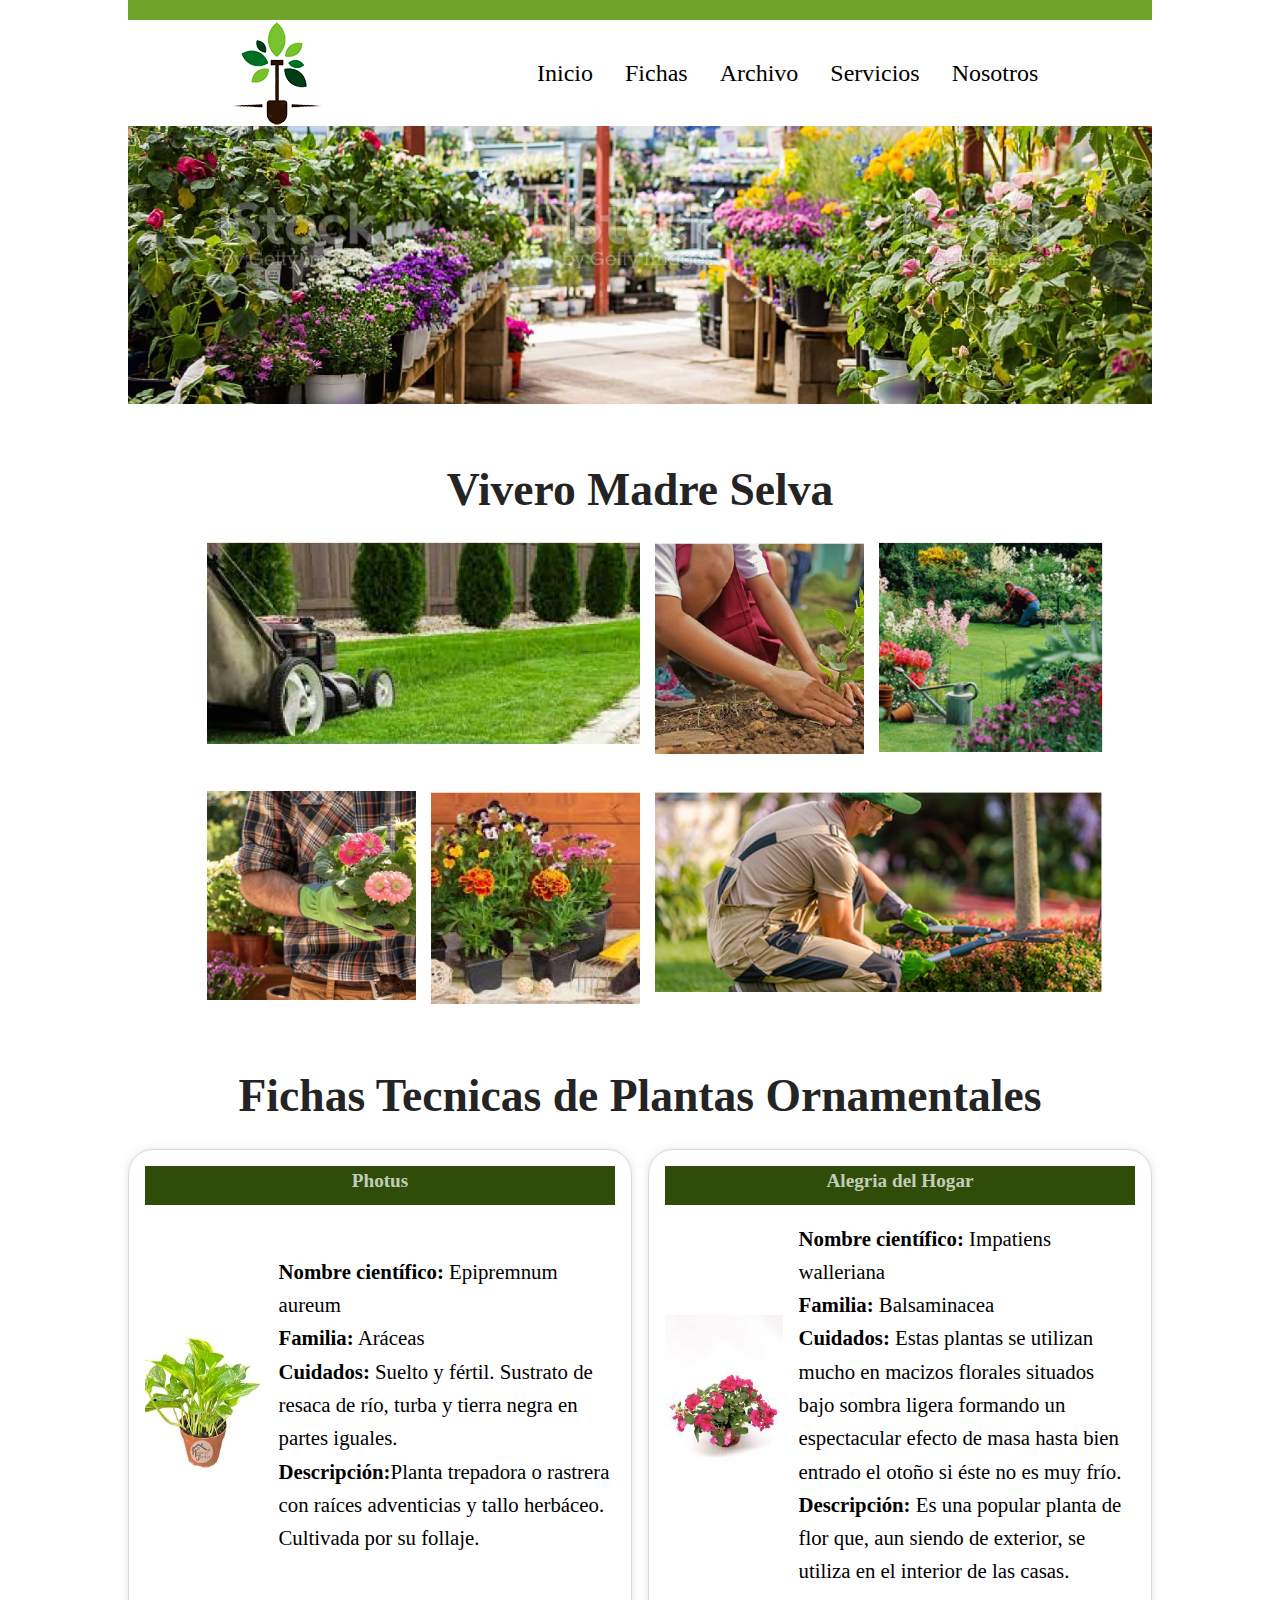
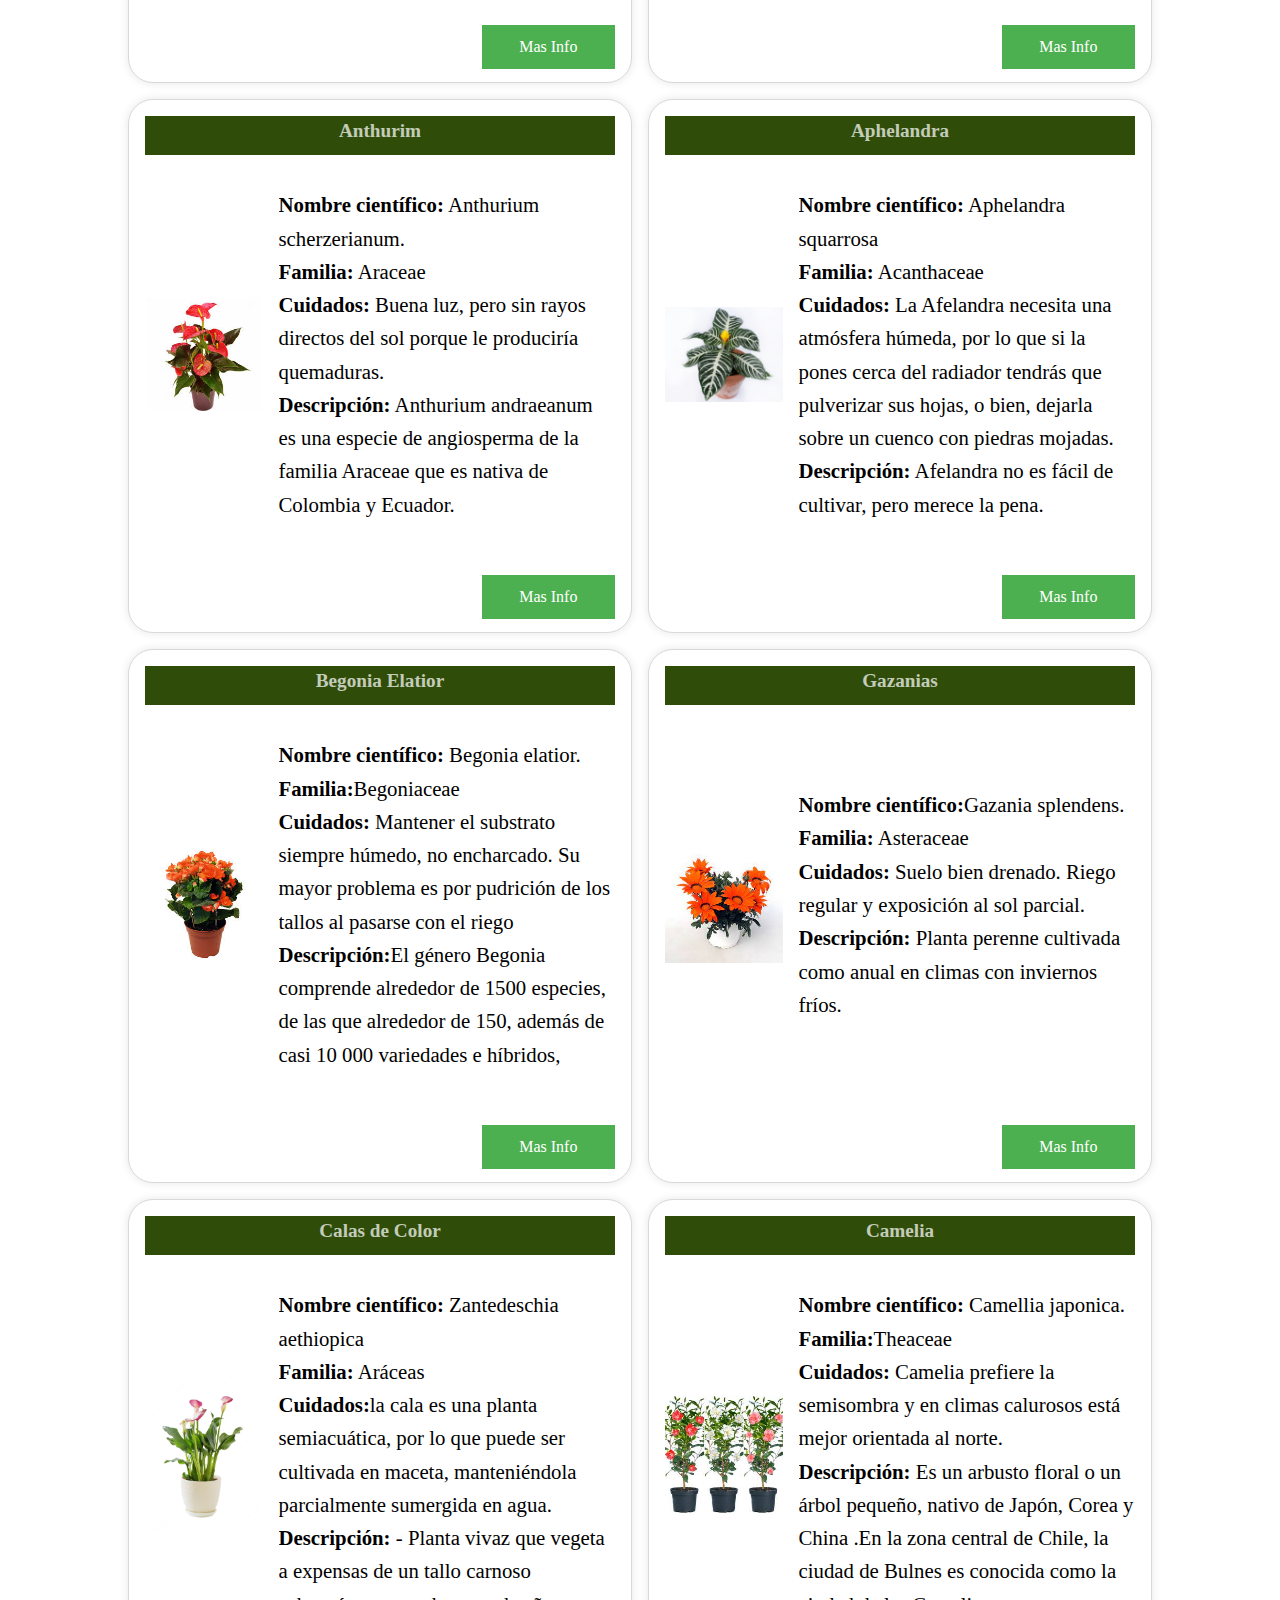
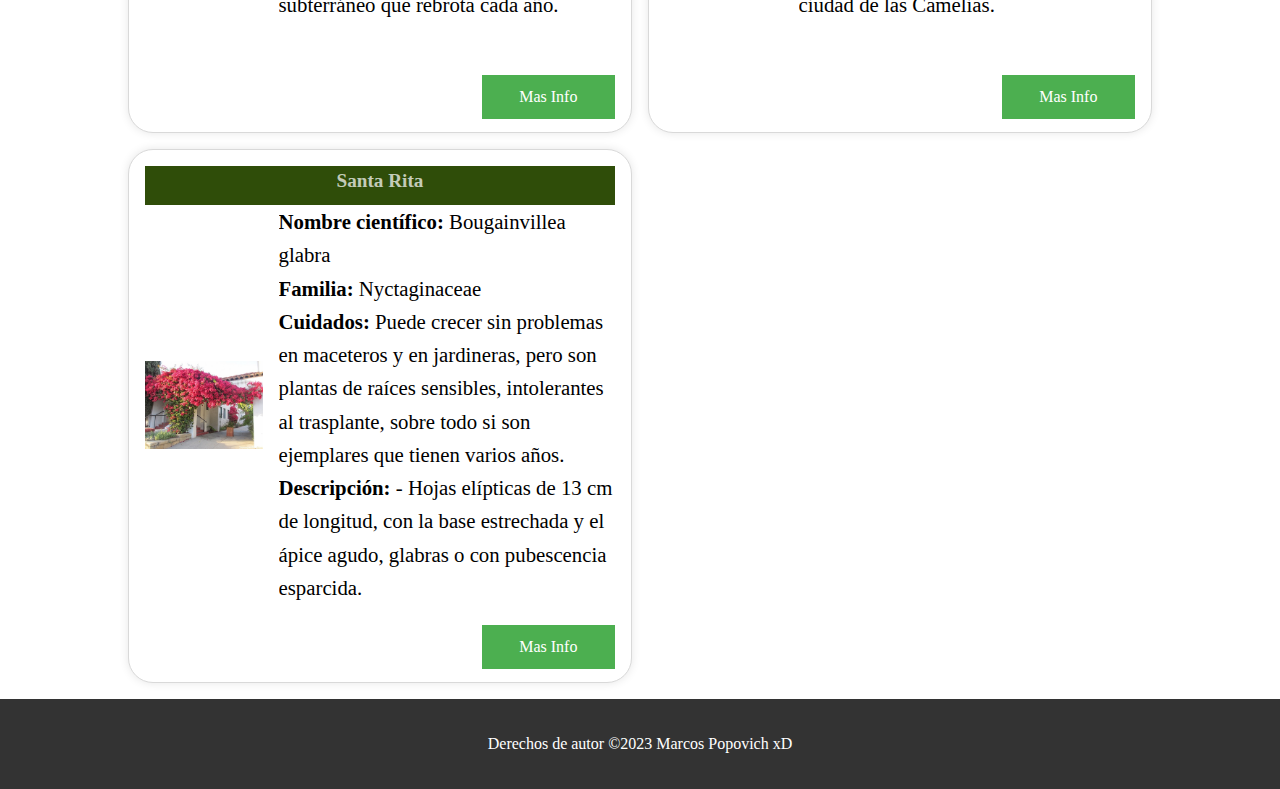
<file: index.html>
<!DOCTYPE html>
<html lang="en">
  <head>
    <meta charset="UTF-8" />
    <meta http-equiv="X-UA-Compatible" content="IE=edge" />
    <meta name="viewport" content="width=device-width, initial-scale=1.0" />
    <link rel="stylesheet" href="./css/style.css" />

    <!-- CDN de google icons -->
    <link
      rel="stylesheet"
      href="https://fonts.googleapis.com/css2?family=Material+Symbols+Outlined:opsz,wght,FILL,GRAD@20..48,100..700,0..1,-50..200"
    />
    <link
      rel="stylesheet"
      href="https://use.fontawesome.com/releases/v5.15.4/css/all.css"
      integrity="sha384-DyZ88mC6Up2uqS4h/KRgHuoeGwBcD4Ng9SiP4dIRy0EXTlnuz47vAwmeGwVChigm"
      crossorigin="anonymous"
    />
    <title>Vivero Madre Selva</title>
  </head>
  <body>
    <div id="cabecera"></div>
    <div class="container">
      <img src="img/logo.png" alt="Logo" />

      <div class="respmenu">
        <input type="checkbox" />
        <i class="fas fa-bars"></i>
        <i class="fas fa-times"></i>
        <nav>
          <ul>
            <li><a href="#">Nosotros</a></li>
            <li><a href="#">Servicios</a></li>
            <li><a href="#">Archivo</a></li>
            <li><a href="#">Fichas</a></li>
            <li><a href="inicio">Inicio</a></li>
          </ul>
        </nav>
      </div>
    </div>
    <img src="./img/banner.png" alt="" class="img-80" />

    <div class="sub"><h2>Vivero Madre Selva</h2></div>
    <!-- comienzo de las grillas -->

    <div class="grillas-a">
      <div class="grilla-a background-white">
        <img src="./img/glilla-a.png" alt="" />
      </div>
      <div class="grilla-b background-white">
        <img src="./img/glilla-b.png" alt="" />
      </div>
      <div class="grilla-c background-white">
        <img src="./img/grilla-c.png" alt="" />
      </div>
    </div>
    <div class="grillas-b">
      <div class="grilla-d background-white">
        <img src="./img/glilla-d.png" alt="" />
      </div>
      <div class="grilla-e background-white">
        <img src="./img/glilla-e.png" alt="" />
      </div>
      <div class="grilla-f background-white">
        <img src="./img/glilla-f.png" alt="" />
      </div>
    </div>
    <!-- fin de las grillas -->

    <!-- Inicio de las fichas tecnicas -->
    <div class="sub"><h2>Fichas Tecnicas de Plantas Ornamentales</h2></div>

    <main>
      <!-- Card1 -->
      <section class="plant-card">
        <div class="card-barra">
          <h2>Photus</h2>
        </div>

        <div class="plant-info">
          <img src="./img/plantas/photus-mini.jpg" alt="Photus" />
          <ul>
            <li><strong>Nombre científico:</strong> Epipremnum aureum</li>
            <li><strong>Familia:</strong> Aráceas</li>
            <li>
              <strong>Cuidados:</strong> Suelto y fértil. Sustrato de resaca de
              río, turba y tierra negra en partes iguales.
            </li>
            <li>
              <strong>Descripción:</strong>Planta trepadora o rastrera con
              raíces adventicias y tallo herbáceo. Cultivada por su follaje.
            </li>
          </ul>
        </div>
        <div class="btn-cont">
          <a href="./pages/photus.html" class="btn">Mas Info</a>
        </div>
      </section>

      <!-- Fin Card1 -->
      <!-- Card2 -->
      <section class="plant-card">
        <div class="card-barra">
          <h2>Alegria del Hogar</h2>
        </div>

        <div class="plant-info">
          <img
            src="./img/plantas/alegria-del-hogar.jpg"
            alt="Alegria-del-Hogar"
          />
          <ul>
            <li><strong>Nombre científico:</strong> Impatiens walleriana</li>
            <li><strong>Familia:</strong> Balsaminacea</li>
            <li>
              <strong>Cuidados:</strong> Estas plantas se utilizan mucho en
              macizos florales situados bajo sombra ligera formando un
              espectacular efecto de masa hasta bien entrado el otoño si éste no
              es muy frío.
            </li>
            <li>
              <strong>Descripción:</strong> Es una popular planta de flor que,
              aun siendo de exterior, se utiliza en el interior de las casas.
            </li>
          </ul>
        </div>
        <div class="btn-cont">
          <a href="./pages/alegria-del-hogar.html" class="btn">Mas Info</a>
        </div>
      </section>

      <!-- Fin Card2 -->

      <!-- Card3 -->
      <section class="plant-card">
        <div class="card-barra">
          <h2>Anthurim</h2>
        </div>

        <div class="plant-info">
          <img src="./img/plantas/anthurim.jpg" alt="anturio" />
          <ul>
            <li>
              <strong>Nombre científico:</strong> Anthurium scherzerianum.
            </li>
            <li><strong>Familia:</strong> Araceae</li>
            <li>
              <strong>Cuidados:</strong> Buena luz, pero sin rayos directos del
              sol porque le produciría quemaduras.
            </li>
            <li>
              <strong>Descripción:</strong> Anthurium andraeanum es una especie
              de angiosperma de la familia Araceae que es nativa de Colombia y
              Ecuador.
            </li>
          </ul>
        </div>
        <div class="btn-cont">
          <a href="./pages/anthurim.html" class="btn">Mas Info</a>
        </div>
      </section>

      <!-- Fin Card3 -->

      <!-- Card4 -->
      <section class="plant-card">
        <div class="card-barra">
          <h2>Aphelandra</h2>
        </div>

        <div class="plant-info">
          <img src="./img/plantas/aphelandra.jpg" alt="anturio" />
          <ul>
            <li><strong>Nombre científico:</strong> Aphelandra squarrosa</li>
            <li><strong>Familia:</strong> Acanthaceae</li>
            <li>
              <strong>Cuidados:</strong> La Afelandra necesita una atmósfera
              húmeda, por lo que si la pones cerca del radiador tendrás que
              pulverizar sus hojas, o bien, dejarla sobre un cuenco con piedras
              mojadas.
            </li>
            <li>
              <strong>Descripción:</strong> Afelandra no es fácil de cultivar,
              pero merece la pena.
            </li>
          </ul>
        </div>
        <div class="btn-cont">
          <a href="./pages/aphelandra.html" class="btn">Mas Info</a>
        </div>
      </section>

      <!-- Fin Card4 -->

      <!-- Card5 -->
      <section class="plant-card">
        <div class="card-barra">
          <h2>Begonia Elatior</h2>
        </div>

        <div class="plant-info">
          <img src="./img/plantas/begonia-elatior.jpg" alt="anturio" />
          <ul>
            <li><strong>Nombre científico:</strong> Begonia elatior.</li>
            <li><strong>Familia:</strong>Begoniaceae</li>
            <li>
              <strong>Cuidados:</strong> Mantener el substrato siempre húmedo,
              no encharcado. Su mayor problema es por pudrición de los tallos al
              pasarse con el riego
            </li>
            <li>
              <strong>Descripción:</strong>El género Begonia comprende alrededor
              de 1500 especies, de las que alrededor de 150, además de casi 10
              000 variedades e híbridos,
            </li>
          </ul>
        </div>
        <div class="btn-cont">
          <a href="./pages/begonia-elatior.html" class="btn">Mas Info</a>
        </div>
      </section>

      <!-- Fin Card5 -->
      <!-- Card6 -->
      <section class="plant-card">
        <div class="card-barra">
          <h2>Gazanias</h2>
        </div>

        <div class="plant-info">
          <img src="./img/plantas/gazania.jpg" alt="anturio" />
          <ul>
            <li><strong>Nombre científico:</strong>Gazania splendens.</li>
            <li><strong>Familia:</strong> Asteraceae</li>
            <li>
              <strong>Cuidados:</strong> Suelo bien drenado. Riego regular y
              exposición al sol parcial.
            </li>
            <li>
              <strong>Descripción:</strong> Planta perenne cultivada como anual
              en climas con inviernos fríos.
            </li>
          </ul>
        </div>
        <div class="btn-cont">
          <a href="./pages/gazanias.html" class="btn">Mas Info</a>
        </div>
      </section>

      <!-- Fin Card6 -->
      <!-- Card7 -->
      <section class="plant-card">
        <div class="card-barra">
          <h2>Calas de Color</h2>
        </div>

        <div class="plant-info">
          <img src="./img/plantas/calas-de-colores.jpg" alt="anturio" />
          <ul>
            <li><strong>Nombre científico:</strong> Zantedeschia aethiopica</li>
            <li><strong>Familia:</strong> Aráceas</li>
            <li>
              <strong>Cuidados:</strong>la cala es una planta semiacuática, por
              lo que puede ser cultivada en maceta, manteniéndola parcialmente
              sumergida en agua.
            </li>
            <li>
              <strong>Descripción:</strong> - Planta vivaz que vegeta a expensas
              de un tallo carnoso subterráneo que rebrota cada año.
            </li>
          </ul>
        </div>
        <div class="btn-cont">
          <a href="./pages/calas-de-color.html" class="btn">Mas Info</a>
        </div>
      </section>

      <!-- Fin Card7 -->
      <!-- Card8 -->
      <section class="plant-card">
        <div class="card-barra">
          <h2>Camelia</h2>
        </div>

        <div class="plant-info">
          <img src="./img/plantas/camelia1.jpg" alt="anturio" />
          <ul>
            <li><strong>Nombre científico:</strong> Camellia japonica.</li>
            <li><strong>Familia:</strong>Theaceae</li>
            <li>
              <strong>Cuidados:</strong> Camelia prefiere la semisombra y en
              climas calurosos está mejor orientada al norte.
            </li>
            <li>
              <strong>Descripción:</strong> Es un arbusto floral o un árbol
              pequeño, nativo de Japón, Corea y China .​En la zona central de
              Chile, la ciudad de Bulnes es conocida como la ciudad de las
              Camelias.
            </li>
          </ul>
        </div>
        <div class="btn-cont"><a href="#" class="btn">Mas Info</a></div>
      </section>

      <!-- Fin Card8 -->
      <!-- Card9 -->
      <section class="plant-card">
        <div class="card-barra">
          <h2>Santa Rita</h2>
        </div>

        <div class="plant-info">
          <img src="./img/plantas/santa-rita.jpg" alt="anturio" />
          <ul>
            <li><strong>Nombre científico:</strong> Bougainvillea glabra</li>
            <li><strong>Familia:</strong> Nyctaginaceae</li>
            <li>
              <strong>Cuidados:</strong> Puede crecer sin problemas en maceteros
              y en jardineras, pero son plantas de raíces sensibles,
              intolerantes al trasplante, sobre todo si son ejemplares que
              tienen varios años.
            </li>
            <li>
              <strong>Descripción:</strong> - Hojas elípticas de 13 cm de
              longitud, con la base estrechada y el ápice agudo, glabras o con
              pubescencia esparcida.
            </li>
          </ul>
        </div>
        <div class="btn-cont">
          <a href="./pages/santa-rita.html" class="btn">Mas Info</a>
        </div>
      </section>

      <!-- Fin Card9-->
    </main>

    <footer>
      <p>Derechos de autor ©2023 Marcos Popovich xD</p>
    </footer>
  </body>
</html>
</file>
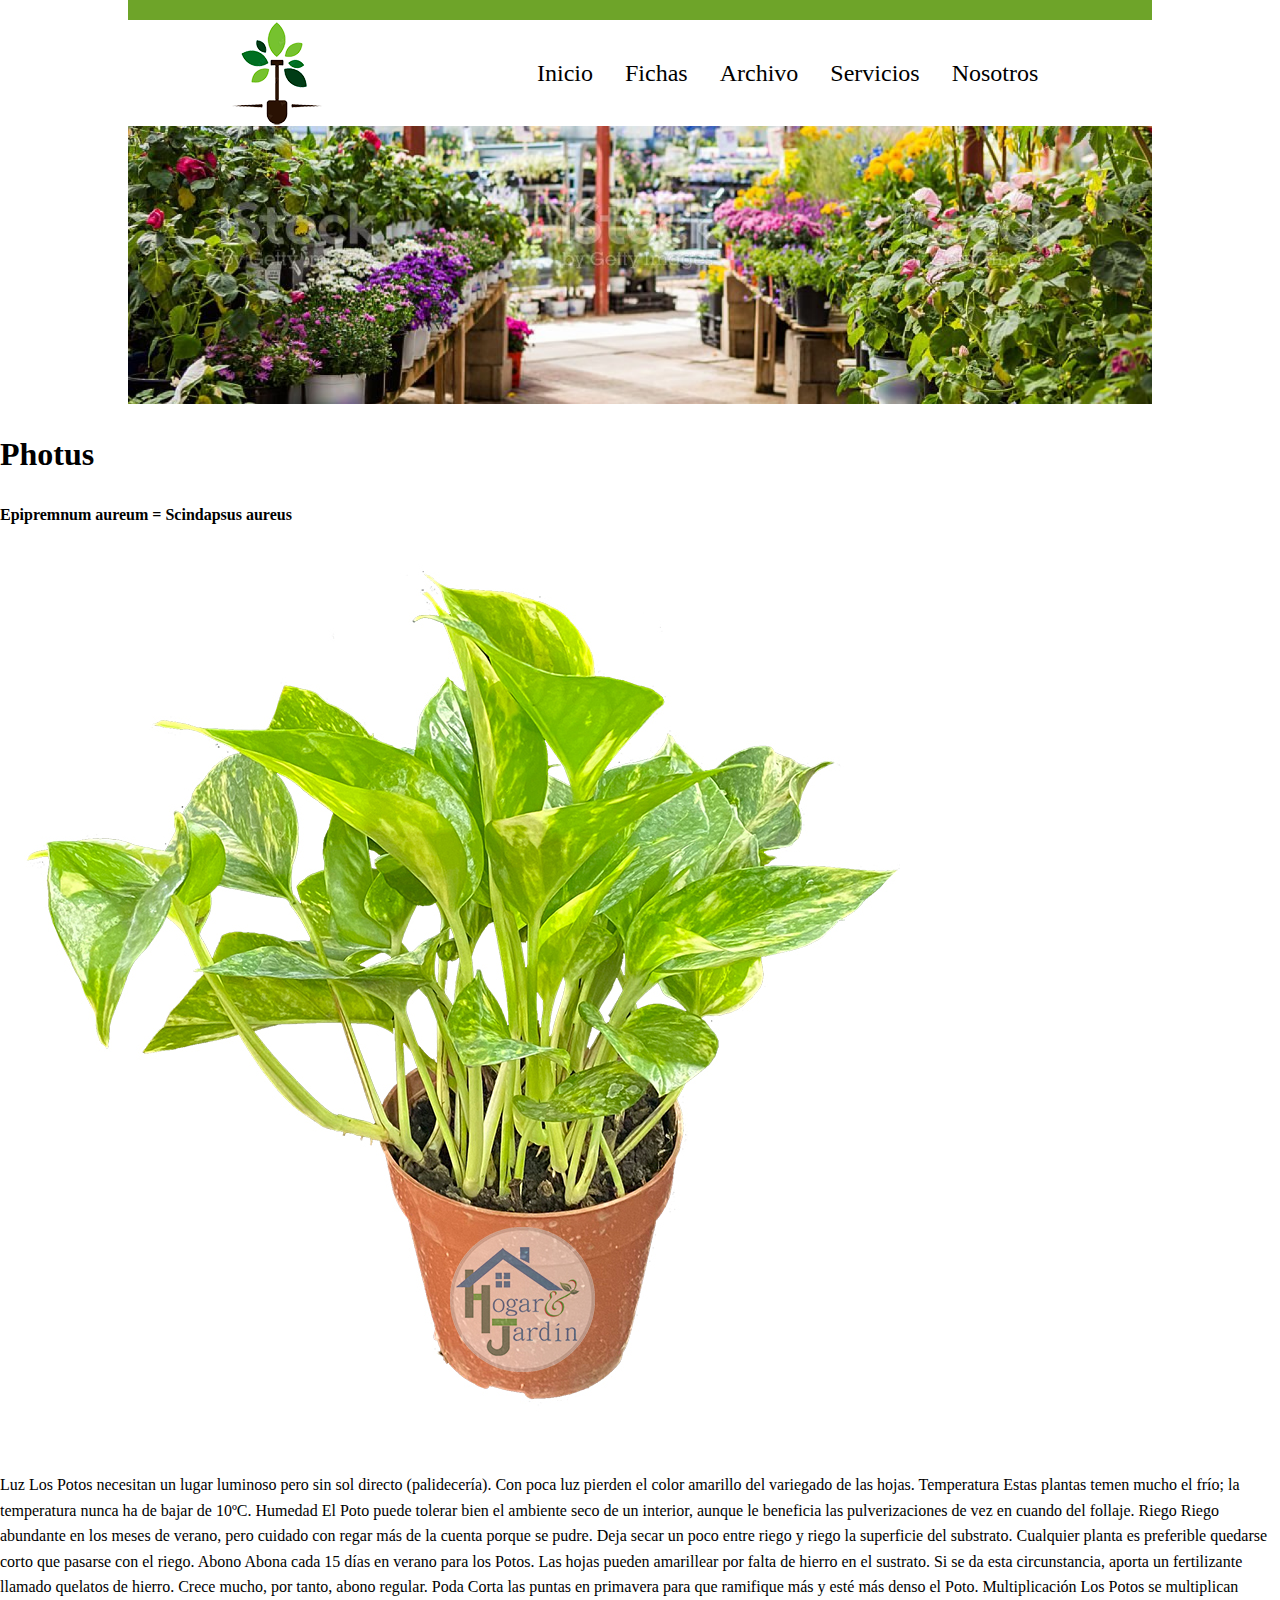
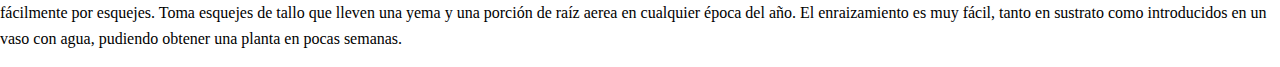
<file: pages/photus.html>
<!DOCTYPE html>
<html lang="en">
    <head>
        <meta charset="UTF-8" />
        <meta http-equiv="X-UA-Compatible" content="IE=edge" />
        <meta name="viewport" content="width=device-width, initial-scale=1.0" />
        <link rel="stylesheet" href="../css/style.css" />
        <link
          rel="stylesheet"
          href="https://fonts.googleapis.com/css?family=Tangerine"
        />
        <!-- CDN de google icons -->
        <link rel="stylesheet" href="https://fonts.googleapis.com/css2?family=Material+Symbols+Outlined:opsz,wght,FILL,GRAD@20..48,100..700,0..1,-50..200" />
       
        <title>Vivero Madre Selva</title>
      </head>
      <body>
        <div id="cabecera"></div>
        <div class="container">
          <img src="../img/logo.png" alt="Logo" />
          <nav>
            <ul>
              <li><a href="acerca">Nosotros</a></li>
              <li><a href="servicios">Servicios</a></li>
              <li><a href="archivo">Archivo</a></li>
              <li><a href="fichas">Fichas</a></li>
              <li><a href="../index.html">Inicio</a></li>
            </ul>
          </nav>
        </div>
    
        <img src="../img/banner.png" alt="" class="img-80" />
        <h1>Photus</h1>
        <h4>Epipremnum aureum = Scindapsus aureus</h4>
        <img src="../img/plantas/photus.jpg" alt="" srcset="">
        <p>Luz

          Los Potos necesitan un lugar luminoso pero sin sol directo (palidecería). Con poca luz pierden el color amarillo del variegado de las hojas.
          
          Temperatura
          
          Estas plantas temen mucho el frío; la temperatura nunca ha de bajar de 10ºC.
          
          Humedad
          
          El Poto puede tolerar bien el ambiente seco de un interior, aunque le beneficia las pulverizaciones de vez en cuando del follaje. 
          
          Riego
          
          Riego abundante en los meses de verano, pero cuidado con regar más de la cuenta porque se pudre. Deja secar un poco entre riego y riego la superficie del substrato. Cualquier planta es preferible quedarse corto que pasarse con el riego.
          
          Abono
          
          Abona cada 15 días en verano para los Potos. Las hojas pueden amarillear por falta de hierro en el sustrato. Si se da esta circunstancia, aporta un fertilizante llamado quelatos de hierro. Crece mucho, por tanto, abono regular.
          
          Poda
          
          Corta las puntas en primavera para que ramifique más y esté más denso el Poto. 
          
          Multiplicación
          
          Los Potos se multiplican fácilmente por esquejes. Toma esquejes de tallo que lleven una yema y una porción de raíz aerea en cualquier época del año. El enraizamiento es muy fácil, tanto en sustrato como introducidos en un vaso con agua, pudiendo obtener una planta en pocas semanas. 
          
          </p>
  <body>


  </body>
</html>
</file>
<file: css/style.css>
body, h1, h2, ul, li {
    margin: 0;
    padding: 0;  
    font-family: 'roboto', serif;
    line-height: 1.6;
    background-color: white;
    
}
ul {
    list-style-type: none;
    margin: auto;
    padding: 0;
    overflow: hidden;
    background-color: white;
    width: 100%;
    font-size: 1.5em;
    
  }
  
  li {
    float: right;
  }
  
  li a {
    display: block;
    color: rgb(0, 0, 0);
    text-align: center;
    padding: 14px 16px;
    text-decoration: none;
  }
  
  li a:hover {
    background-color: rgb(227, 224, 224);
  }

  #cabecera { 
    background-color: #6EA429;
    width: 80%;
    height: 20px;
    margin: auto;
  
  }

  .container { 
    background-color: white;
    display: flex;
    justify-content: space-around;
    align-items: center;
    width: 80%;
    margin: auto;
  
  }
  .img-80 {
    width: 80%;
    margin: auto;
    display: flex;
    margin-bottom: 25px;
    

  }
  .grillas-a {
    display: grid;
    grid-template-columns: 50% 1fr 1fr;
    /* padding: 20px 0px 5px 0px; */
    width: 70%;
    margin: auto;
  }

    .grillas-b {
      display: grid;
      grid-template-columns: 1fr 1fr 50%;
      /* padding: 5px 0px 5px 0px; */
      width: 70%;
      margin: auto;
      
    }
  
  .grillas-a img {
    width: 100%;
    height: auto;
    object-fit:fill;
   margin: 15px;
  transition: transform .4s;
  }
    

  .grillas-b img {
    width: 100%;
    height: auto;
    object-fit:fill;
    margin: 15px;
    transition: transform .4s;
  }


  .grillas-a img:hover {
   box-shadow: 0 0 10px rgba(0, 0, 0, 0.3);
  }
  .grillas-b img:hover {
    box-shadow: 0 0 10px rgba(0, 0, 0, 0.3);
  }
  
.background-white {
  background-color: white;
}

h2 {
  text-align: center;
}
.card:hover {
  box-shadow: 0 8px 16px 0 rgba(0,0,0,0.2);
}
footer {
  text-align: center;
  padding: 1rem;
  background-color: #333;
  color: #fff;
}

.sub {
  margin-top: 50px;
  padding-top: 25px;
  font-size: 1.9rem;
  color: #252424;
  margin-top: 0.5rem;

}

.btn {
    background-color: #4CAF50; /* Green */
    border: none;
    color: white;
    padding: 2% 8%;
    text-align: center;
    text-decoration: none;
    display: inline-block;
    font-size: 16px;
      }
.btn:hover {
  background-color: #2f4d09;
  color: white;
  transform: scale(1.1);
}

  .btn-cont {
    display: flex;
    justify-content: flex-end;    
    align-items: flex-end;
    margin-top: 20px;
   
  }


 /*Card */
 .plant-card {
  background-color: #ffffff;
  border: 1px solid #d9d9d9;
  border-radius: 25px;
  padding: 1rem;
  box-shadow: 0 0 10px rgba(0, 0, 0, 0.1);
  height: 500px;
  
}
.plant-card:hover {
  box-shadow: 0 0 10px rgba(0, 0, 0, 0.3);
}

.plant-card h2 {
  display: flex;
  align-items: center;
  font-size: 1.2rem;
  margin-bottom: 0.5rem;
  background-color: #2f4d09;
  color: rgba(255, 255, 255, 0.722);
  
}

.plant-info {
  display: flex;
  align-items: center;
  gap: 1rem;
  height: 80%;
 
 
}

.plant-info img {
  max-width: 25%;
}

.plant-info ul {
  list-style: none;

}
.card-barra {
  display: flex;
  gap: 1rem;
  background-color: #2f4d09;
  justify-content: center;
  
}
.plant-info li {
  float: none;
  font-size: 1.3rem;
}
main {
  display: grid;
  grid-template-columns:  1fr 1fr 1fr;
  gap: 1rem;
  padding: 1rem;
  max-width: 80%;
  margin: auto;
}


/*Responsive*/
@media (max-width: 1280px) {
  main {
    grid-template-columns: 1fr 1fr;
    
  }
}

@media (max-width: 850px) {
  main {
    grid-template-columns: 1fr;
  }

  .grillas-a , .grillas-b {
    grid-template-columns: 1fr;
  
  }
}
@media (min-width: 801px) {
  .respmenu input{
    display: none;
  }
  .respmenu i {
    display: none;
  }
}

@media (max-width: 800px) {
 /*Menu Haburguesa*/

.respmenu a {
  color: inherit;
  text-decoration: none;
  display: block;
  padding: 10px 20px;
  border-bottom: 2px solid #d3d1d1;
  max-width: 200px;
  background: white;
  font-variant: small-caps;
  text-shadow: 1px 1px black;
}
.respmenu input[type="checkbox"], .respmenu .fa-bars, .respmenu .fa-times {
  position: absolute;
  box-sizing: border-box;
  margin: 0;
  padding: 0;
  right: 0;
  top: 0;
  width: 48px;
  height: 48px;
}

.respmenu .fa-bars, .respmenu .fa-times {
  font-size: 48px;
  pointer-events: none;
}

.respmenu input[type="checkbox"] {
  opacity: 0;
}

.respmenu {
  color: rgb(67, 66, 66);
  position: relative;
  background: #f7f7f8;
  min-height: 48px;
}

.respmenu nav {
  display: none;
}

.respmenu input:checked ~ nav {
  display: block;
}

.respmenu input:checked ~ .fa-bars {
  display: none;
}

.respmenu input:not(:checked) ~ .fa-times {
  display: none;
}
  }
</file>
